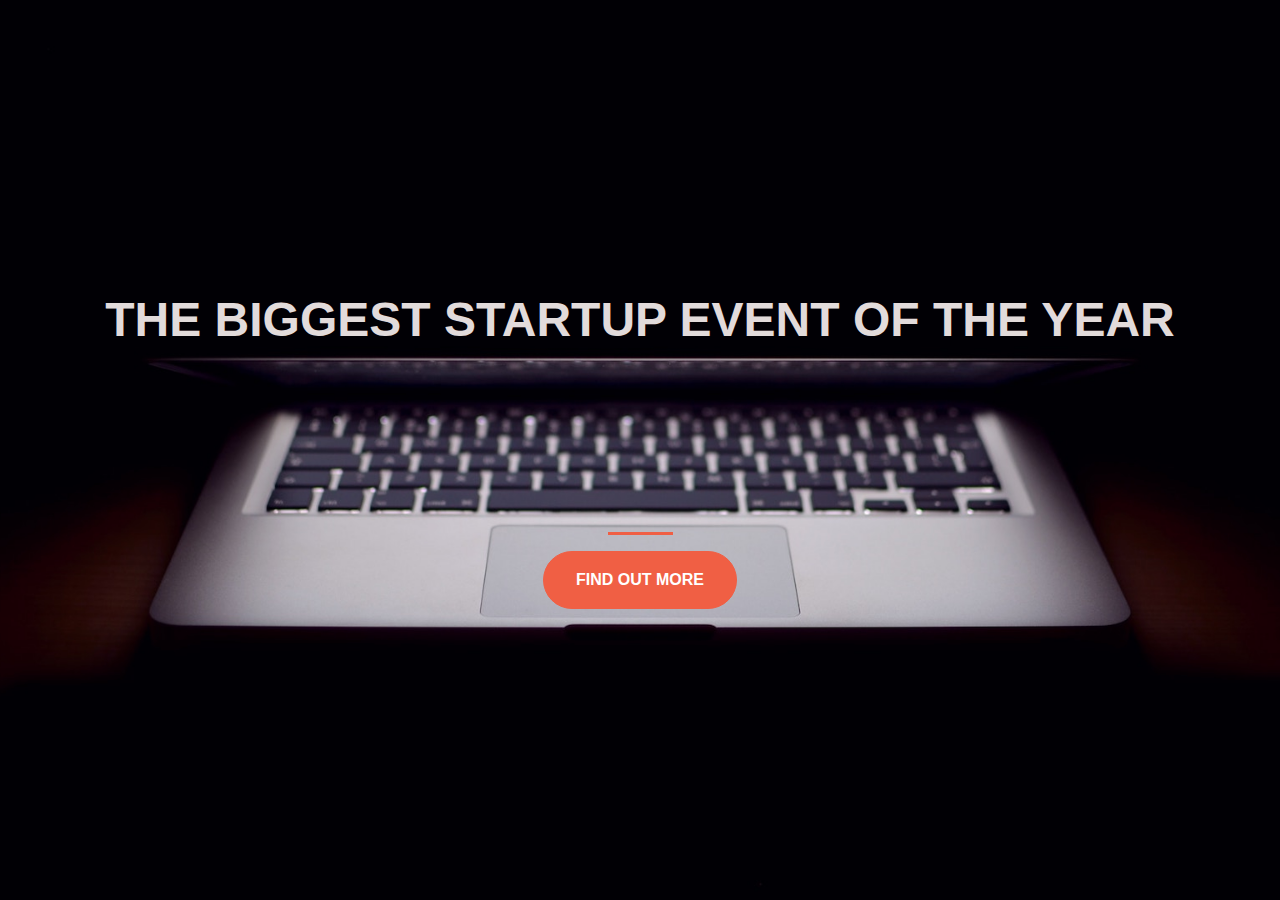
<file: bootstrap/index.html>
<!DOCTYPE html>
<html lang="en">
  <head>
    <meta charset="UTF-8" />
    <meta http-equiv="X-UA-Compatible" content="IE=edge" />
    <meta name="viewport" content="width=device-width, initial-scale=1.0" />
    <title>Document</title>
    <meta charset="utf-8" />
    <meta
      name="viewport"
      content="width=device-width, initial-scale=1, shrink-to-fit=no"
    />
    <link
      rel="stylesheet"
      href="https://cdn.jsdelivr.net/npm/bootstrap@4.0.0/dist/css/bootstrap.min.css"
      integrity="sha384-Gn5384xqQ1aoWXA+058RXPxPg6fy4IWvTNh0E263XmFcJlSAwiGgFAW/dAiS6JXm"
      crossorigin="anonymous"
    />
    <link rel="preconnect" href="https://fonts.googleapis.com" />
    <link rel="preconnect" href="https://fonts.gstatic.com" crossorigin />
    <link
      href="https://fonts.googleapis.com/css2?family=Poiret+One&display=swap"
      rel="stylesheet"
    />
    <link rel="stylesheet" href="style.css" />
  </head>
  <body>
    <div class="container d-flex align-items-center h-100">
      <div class="row">
        <header class="text-center col-12">
          <h1 class="text-uppercase">
            <strong>The biggest startup event of the year</strong>
          </h1>
        </header>
        <div class="buffer col-12"></div>
        <section class="text-center col-12">
          <hr />

          <button class="btn btn-primary btn-xl">Find out more</button>
        </section>
      </div>
    </div>

    <script
      src="https://code.jquery.com/jquery-3.2.1.slim.min.js"
      integrity="sha384-KJ3o2DKtIkvYIK3UENzmM7KCkRr/rE9/Qpg6aAZGJwFDMVNA/GpGFF93hXpG5KkN"
      crossorigin="anonymous"
    ></script>
    <script
      src="https://cdn.jsdelivr.net/npm/popper.js@1.12.9/dist/umd/popper.min.js"
      integrity="sha384-ApNbgh9B+Y1QKtv3Rn7W3mgPxhU9K/ScQsAP7hUibX39j7fakFPskvXusvfa0b4Q"
      crossorigin="anonymous"
    ></script>
    <script
      src="https://cdn.jsdelivr.net/npm/bootstrap@4.0.0/dist/js/bootstrap.min.js"
      integrity="sha384-JZR6Spejh4U02d8jOt6vLEHfe/JQGiRRSQQxSfFWpi1MquVdAyjUar5+76PVCmYl"
      crossorigin="anonymous"
    ></script>
  </body>
</html>
</file>
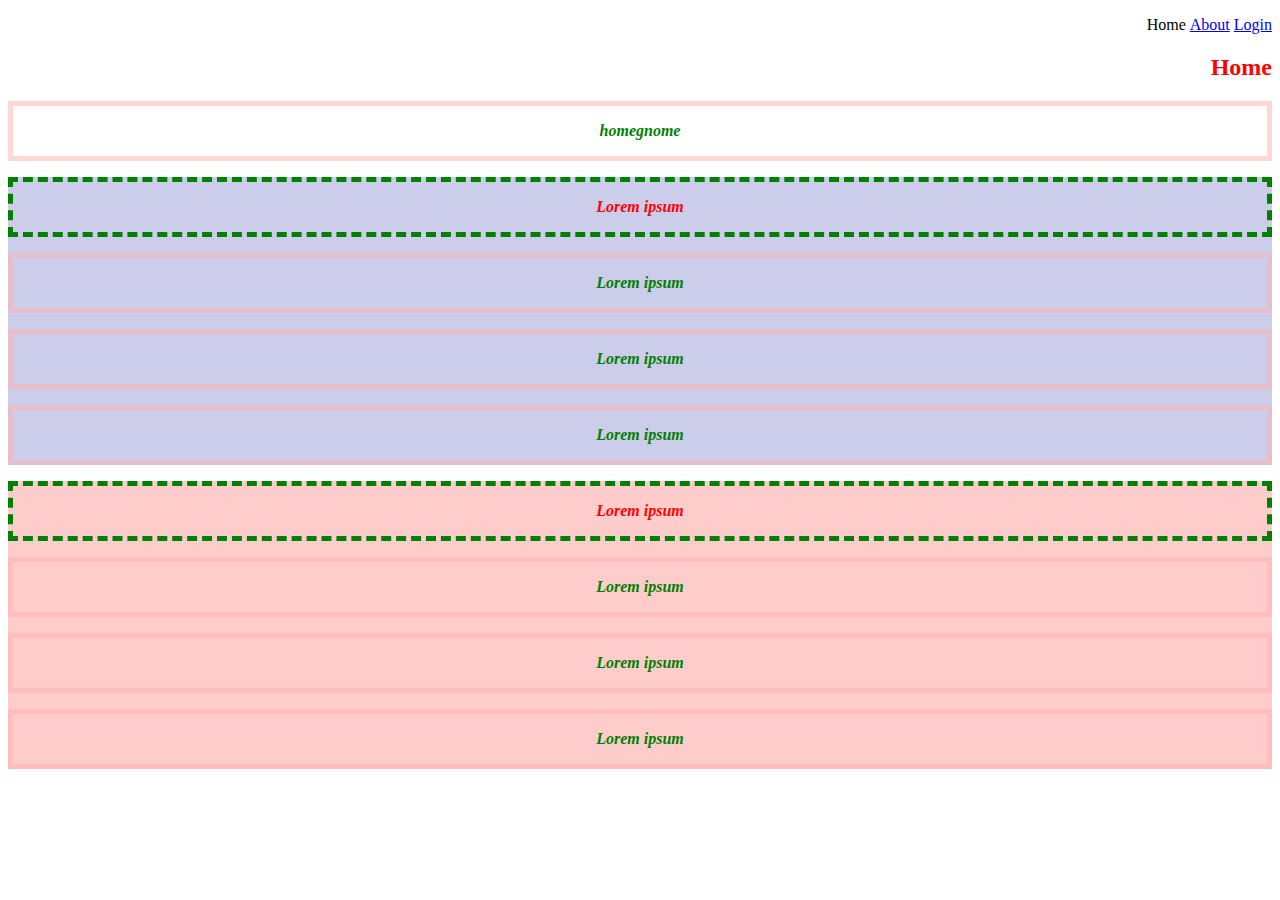
<file: css/index.html>
<!DOCTYPE html>
<html lang="en">
  <head>
    <meta charset="UTF-8" />
    <meta http-equiv="X-UA-Compatible" content="IE=edge" />
    <meta name="viewport" content="width=device-width, initial-scale=1.0" />
    <title>Document</title>
    <link rel="stylesheet" href="style2.css" />

    <link rel="stylesheet" href="style.css" />
  </head>
  <body>
    <header>
      <nav>
        <ul>
          <li>Home</li>
          <li><a href="./about.html">About</a></li>

          <li><a href="./login.html">Login</a></li>
        </ul>
      </nav>
    </header>
    <section>
      <h2>Home</h2>
      <p>homegnome</p>

      <div id="div1">
        <p class="webtext active">Lorem ipsum</p>
        <p class="webtext">Lorem ipsum</p>
        <p class="webtext">Lorem ipsum</p>
        <p class="webtext">Lorem ipsum</p>
      </div>
      <div id="div2">
        <p class="webtext active">Lorem ipsum</p>
        <p class="webtext">Lorem ipsum</p>
        <p class="webtext">Lorem ipsum</p>
        <p class="webtext">Lorem ipsum</p>
      </div>
    </section>
  </body>
</html>
</file>
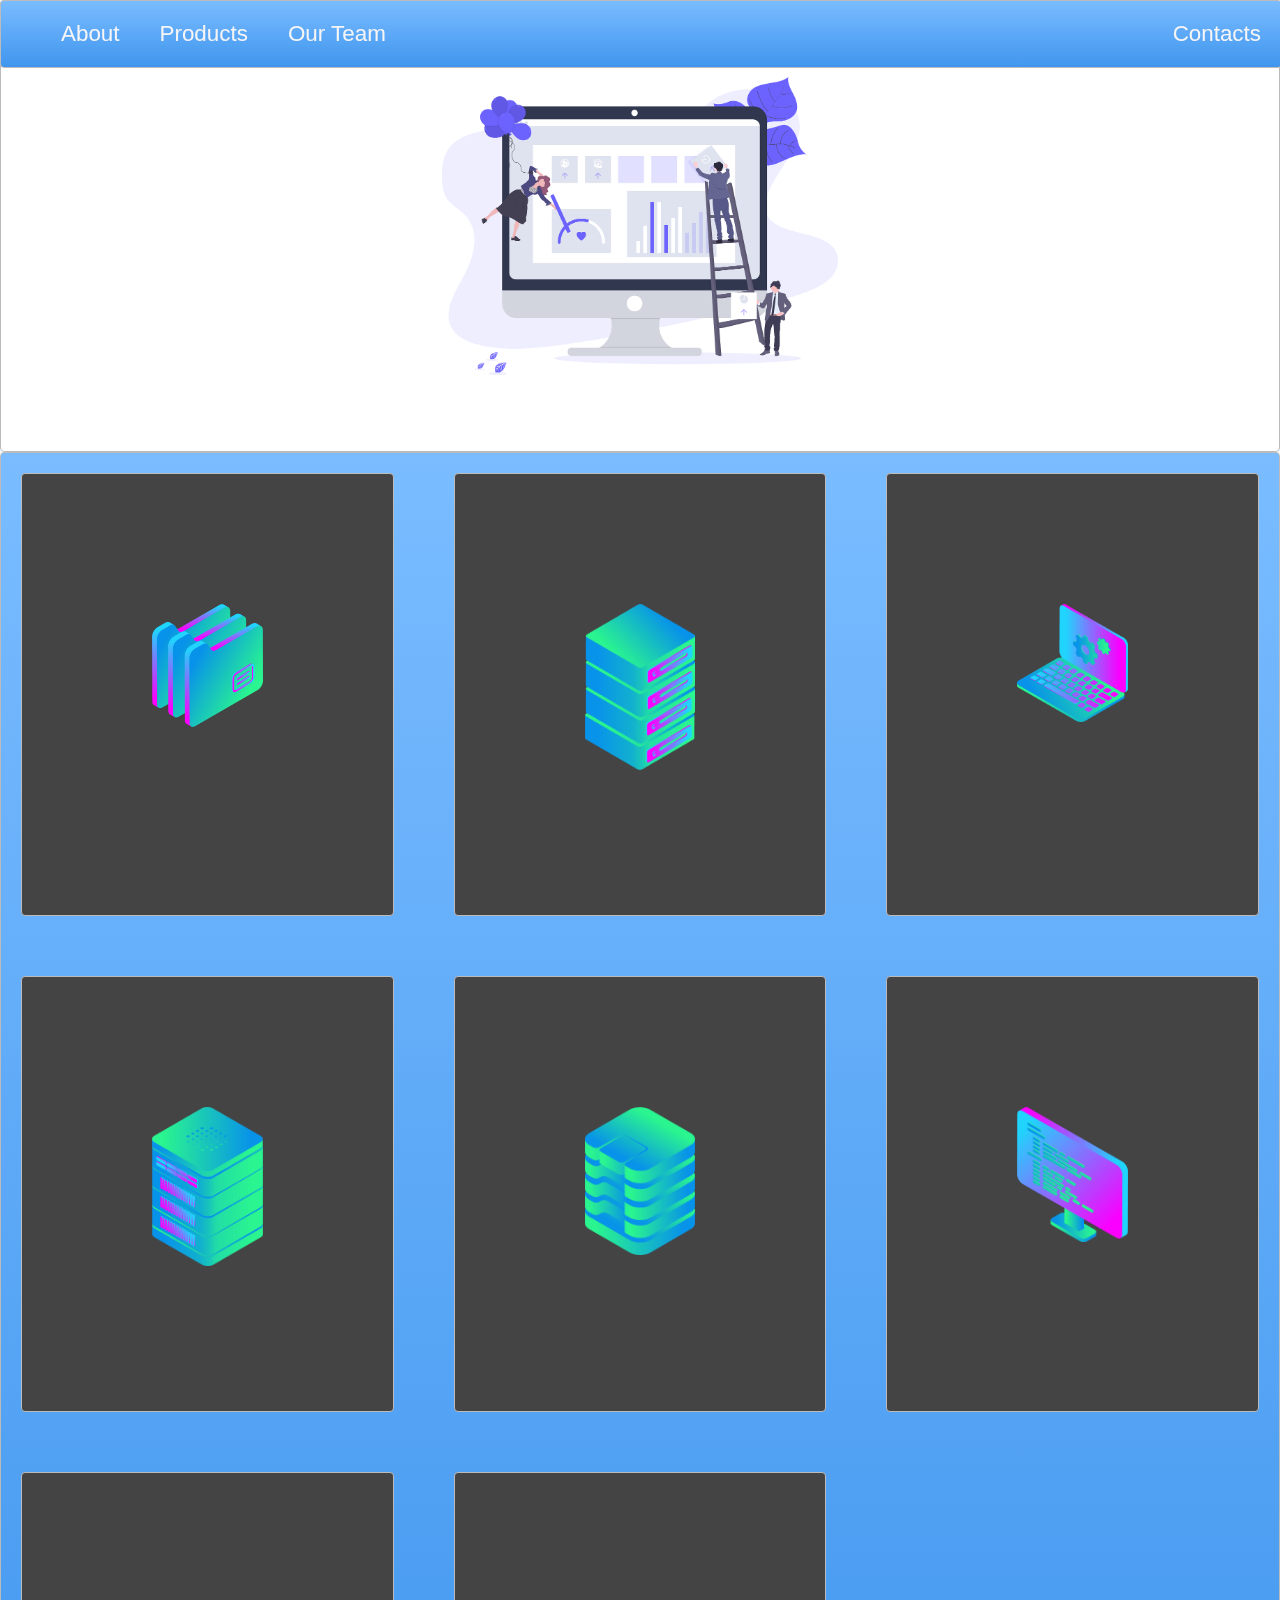
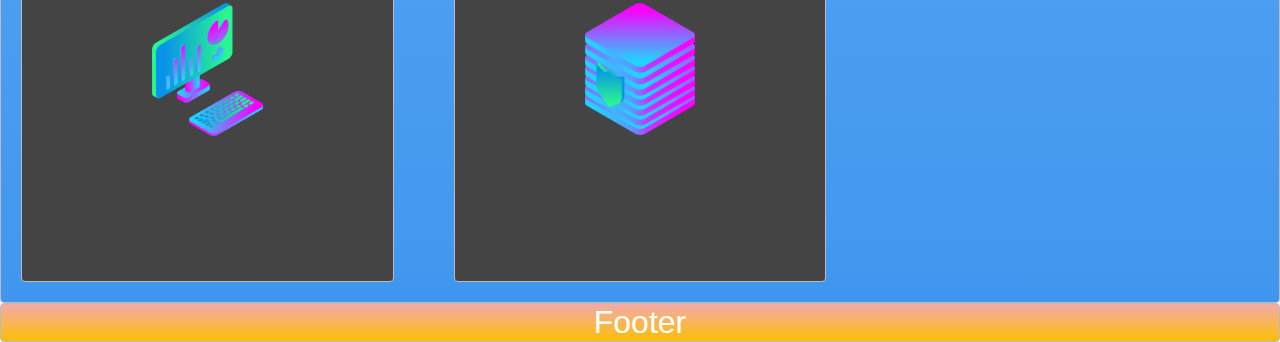
<file: grid/index.html>
<!DOCTYPE html>
<html lang="en">
  <head>
    <meta charset="UTF-8" />
    <meta http-equiv="X-UA-Compatible" content="IE=edge" />
    <meta name="viewport" content="width=device-width, initial-scale=1.0" />
    <title>Document</title>
    <link rel="stylesheet" href="style.css" />
  </head>
  <body>
    <nav class="zone blue sticky">
      <ul class="main-nav">
        <li><a href="">About</a></li>
        <li><a href="">Products</a></li>
        <li><a href="">Our Team</a></li>
        <li class="push"><a href="">Contacts</a></li>
      </ul>
    </nav>

    <div class="container zone">
      <img class="cover" src="./img/undraw.png" />
    </div>
    <div class="zone blue grid-wrapper">
      <div class="box zone"><img src="./img/files_2.png" alt="" /></div>
      <div class="box zone"><img src="./img/server_2_2.png" alt="" /></div>
      <div class="box zone">
        <img src="./img/monitor_settings_2.png" alt="" />
      </div>
      <div class="box zone"><img src="./img/server_3.png" alt="" /></div>
      <div class="box zone">
        <img src="./img/data_storage_2_2.png" alt="" />
      </div>
      <div class="box zone">
        <img src="./img/monitor_coding_2.png" alt="" />
      </div>
      <div class="box zone">
        <img src="./img/desktop_analytics_2.png" alt="" />
      </div>
      <div class="box zone"><img src="./img/server_safe_2.png" alt="" /></div>
    </div>
    <footer class="zone yellow">Footer</footer>
  </body>
</html>
</file>
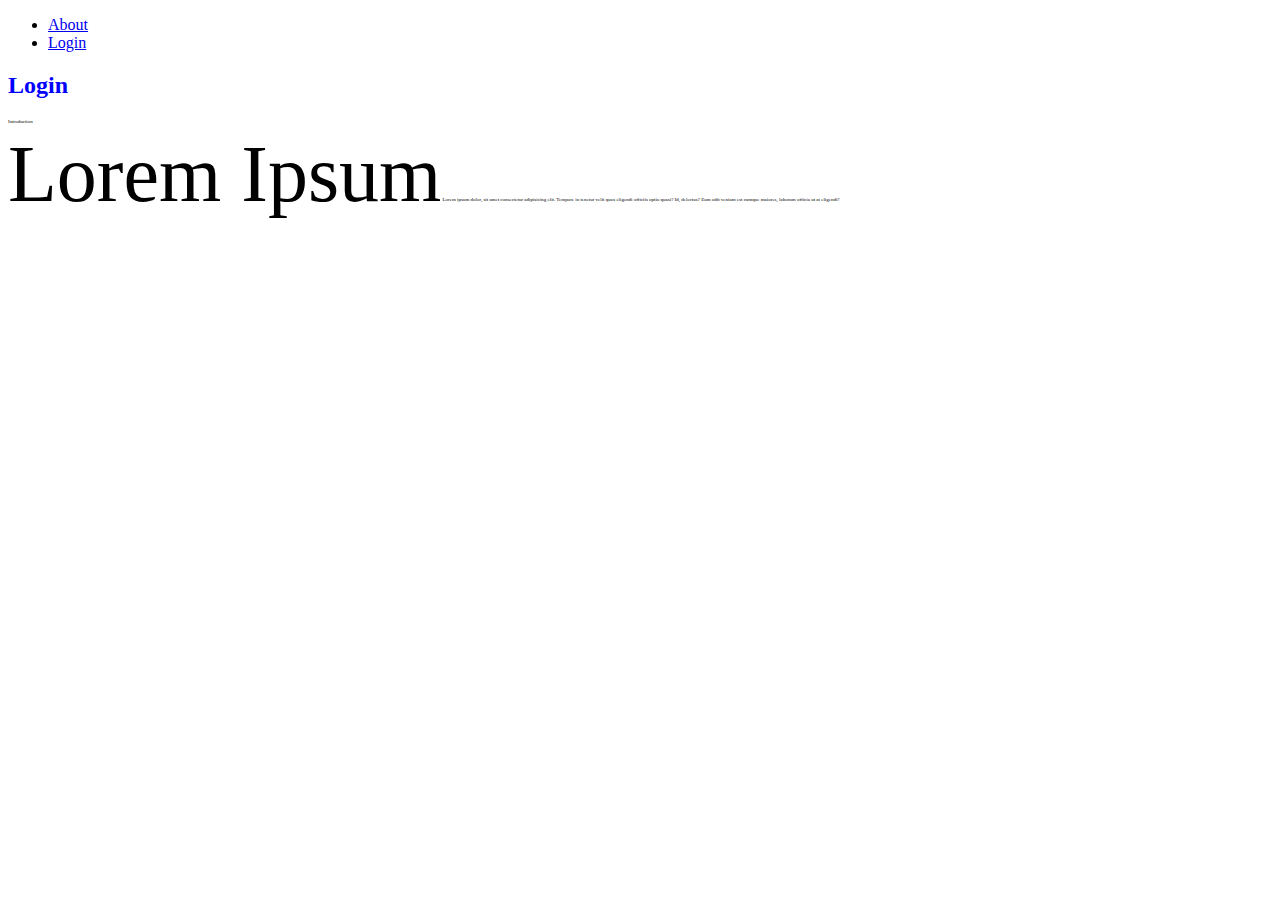
<file: css/login.html>
<!DOCTYPE html>
<html lang="en">
  <head>
    <meta charset="UTF-8" />
    <meta http-equiv="X-UA-Compatible" content="IE=edge" />
    <meta name="viewport" content="width=device-width, initial-scale=1.0" />
    <title>Document</title>
    <link rel="stylesheet" href="style2.css" />
  </head>
  <body>
    <header>
      <nav>
        <ul>
          <li><a href="about.html">About</a></li>

          <li><a href="login.html">Login</a></li>
        </ul>
      </nav>
    </header>
    <section>
      <h2>Login</h2>
      <p>Introduction</p>
      <p>
        <span>Lorem Ipsum</span>
        Lorem ipsum dolor, sit amet consectetur adipisicing elit. Tempore in
        tenetur velit quos eligendi officiis optio quasi? Id, delectus? Eum odit
        veniam est cumque maiores, laborum officia ut at eligendi?
      </p>
    </section>
  </body>
</html>
</file>
<file: bootstrap/style.css>
body,
html {
  /* font-family: "Poiret One", cursive; */
  width: 100%;
  height: 100%;
  background: url("header.jpg") no-repeat center center fixed;
  font-family: "Montserrat", sans-serif;
  -webkit-background-size: cover;
  -moz-background-size: cover;
  -o-background-size: cover;
  background-size: cover;
}

h1 {
  font-size: 3rem;
  color: #e2dbdb;
}

hr {
  border-color: #f05f44;
  border-width: 3px;
  max-width: 65px;
}

.buffer {
  height: 10rem;
}

.btn {
  font-weight: 700;
  border-radius: 300px;
  text-transform: uppercase;
}

.btn-primary {
  background-color: #f05f44;
  border-color: #f05f44;
}

.btn-primary:hover {
  background-color: #ee4b08;
  border-color: #ee4b08;
  border-width: 4px;
}
.btn-xl {
  padding: 1rem 2rem;
}
</file>
<file: css/style2.css>
h2 {
  color: blue;
}

p {
  font-size: 5px;
}

/* .boxmodel {
  border: 5px solid red;
  display: inline-block;
  padding: 5px 20px;
  margin: 0px 20px;
  width: 33px;
  height: 55px;
} */

span {
  font-size: 5rem;
}
</file>
<file: css/style.css>
*{
    text-align: right;
}

body {
    /* background-size: cover; */
    background-size: cover;
    background-image: url("https://images.unsplash.com/photo-1664309091749-440ce9dd1edf?ixlib=rb-1.2.1&ixid=MnwxMjA3fDB8MHxwaG90by1wYWdlfHx8fGVufDB8fHx8&auto=format&fit=crop&w=1332&q=80");
}

h2 {
    color:red;
}


 p {
    color: #AA4139;
    text-align: center;
    border: 5px solid rgba(255,176,170, 0.5);
    cursor: pointer;

}

p { 
    /* text-decoration: underline; */
    /* text-transform: uppercase; */
    line-height: 50px;
    font-style: italic;
    font-weight: bold;
    font-size: 100%;
   font-family: 'Poiret One', cursive;

}

img {
    float: left;
}

p {
    color: green;
}

li {
    list-style: none;
    display: inline-block;
}
.webtext:first-child {
    border: 5px dashed green;
}

.active {
    color: red;
}

#div1{
    background: rgba(0,0,155, 0.2);
}

#div2{
    background: rgba(255,0,0, 0.2);
}
</file>
<file: grid/style.css>
body {
    margin: auto 0;
    font-family: Arial;
}

/* .green{ */
    /* grid-column: 1/-1; */
    /* grid-column: span 2;
    grid-row:  1/3; */
    /* justify-self: start; */
    /* align-self: end; */
/* } */

.zone {

  cursor: pointer;
  /* display: inline-block; */
  /* text-align: center; */
  color: #fff;
  font-size: 2em;
  border-radius: 4px;
  border: 1px solid #bbb;
  transition: all 0.3s linear;
}

.zone:hover {
  -webkit-box-shadow: rgba(0, 0, 0, 0.8) 0px 5px 15px,
    inset rgba(0, 0, 0, 0.15) 0px -10px 20px;
  -moz-box-shadow: rgba(0, 0, 0, 0.8) 0px 5px 15px,
    inset rgba(0, 0, 0, 0.15) 0px -10px 20px;
  -o-box-shadow: rgba(0, 0, 0, 0.8) 0px 5px 15px,
    inset rgba(0, 0, 0, 0.15) 0px -10px 20px;
  box-shadow: rgba(0, 0, 0, 0.8) 0px 5px 15px,
    inset rgba(0, 0, 0, 0.15) 0px -10px 20px;
}


.box:hover {
  -webkit-transofrm: rotate(-7deg);
  -moz-transform:rotate(-7deg);
  -o-transform: rotate(-7deg);
  transform: rotate(-7deg);
}

.sticky {
    position: fixed;
    top: 0;
    width: 100%;
}

.main-nav {
    display: flex;
    list-style: none;
    font-size: 0.7em;
    margin: 0;
}

li {
    padding: 20px;
}

a {
    color: #f5f5f6;
    text-decoration: none;
}

/* COVER */
.container {
    display: flex;
    /* background-color: red; */
     align-items: center;
    justify-content: center; 
    height: 50vh;
}

.cover{
    width: 30rem;
}

/* GRID */
.grid-wrapper {
    display: grid;
    grid-gap: 20px;
    grid-template-columns: repeat(auto-fill, minmax(350px, 1fr));
}

.box img{
    width: 100%;
}

.box {
    background-color: #444;
    padding: 130px;
    margin: 20px;
}

footer {
    text-align: center;

}


@media only screen and (max-width: 600px){
    .main-nav {
        font-size: 0.5em;
        padding: 0;
    }
}

.push {
    margin-left: auto;
}
/*https://paulund.co.uk/how-to-create-shiny-css-buttons*/
/***********************************************************************
 *  Green Background
 **********************************************************************/
.green {
  background: #56b870; /* Old browsers */
  background: -moz-linear-gradient(top, #56b870 0%, #a5c956 100%); /* FF3.6+ */
  background: -webkit-gradient(
    linear,
    left top,
    left bottom,
    color-stop(0%, #56b870),
    color-stop(100%, #a5c956)
  ); /* Chrome,Safari4+ */
  background: -webkit-linear-gradient(
    top,
    #56b870 0%,
    #a5c956 100%
  ); /* Chrome10+,Safari5.1+ */
  background: -o-linear-gradient(
    top,
    #56b870 0%,
    #a5c956 100%
  ); /* Opera 11.10+ */
  background: -ms-linear-gradient(top, #56b870 0%, #a5c956 100%); /* IE10+ */
  background: linear-gradient(top, #56b870 0%, #a5c956 100%); /* W3C */
}

/***********************************************************************
 *  Red Background
 **********************************************************************/
.red {
  background: #c655be; /* Old browsers */
  background: -moz-linear-gradient(top, #c655be 0%, #cf0404 100%); /* FF3.6+ */
  background: -webkit-gradient(
    linear,
    left top,
    left bottom,
    color-stop(0%, #c655be),
    color-stop(100%, #cf0404)
  ); /* Chrome,Safari4+ */
  background: -webkit-linear-gradient(
    top,
    #c655be 0%,
    #cf0404 100%
  ); /* Chrome10+,Safari5.1+ */
  background: -o-linear-gradient(
    top,
    #c655be 0%,
    #cf0404 100%
  ); /* Opera 11.10+ */
  background: -ms-linear-gradient(top, #c655be 0%, #cf0404 100%); /* IE10+ */
  background: linear-gradient(top, #c655be 0%, #cf0404 100%); /* W3C */
}

/***********************************************************************
 *  Yellow Background
 **********************************************************************/
.yellow {
  background: #f3aaaa; /* Old browsers */
  background: -moz-linear-gradient(top, #f3aaaa 0%, #febf04 100%); /* FF3.6+ */
  background: -webkit-gradient(
    linear,
    left top,
    left bottom,
    color-stop(0%, #f3aaaa),
    color-stop(100%, #febf04)
  ); /* Chrome,Safari4+ */
  background: -webkit-linear-gradient(
    top,
    #f3aaaa 0%,
    #febf04 100%
  ); /* Chrome10+,Safari5.1+ */
  background: -o-linear-gradient(
    top,
    #f3aaaa 0%,
    #febf04 100%
  ); /* Opera 11.10+ */
  background: -ms-linear-gradient(top, #f3aaaa 0%, #febf04 100%); /* IE10+ */
  background: linear-gradient(top, #f3aaaa 0%, #febf04 100%); /* W3C */
}

/***********************************************************************
 *  Blue Background
 **********************************************************************/
.blue {
  background: #7abcff; /* Old browsers */
  background: -moz-linear-gradient(
    top,
    #7abcff 0%,
    #60abf8 44%,
    #4096ee 100%
  ); /* FF3.6+ */
  background: -webkit-gradient(
    linear,
    left top,
    left bottom,
    color-stop(0%, #7abcff),
    color-stop(44%, #60abf8),
    color-stop(100%, #4096ee)
  ); /* Chrome,Safari4+ */
  background: -webkit-linear-gradient(
    top,
    #7abcff 0%,
    #60abf8 44%,
    #4096ee 100%
  ); /* Chrome10+,Safari5.1+ */
  background: -o-linear-gradient(
    top,
    #7abcff 0%,
    #60abf8 44%,
    #4096ee 100%
  ); /* Opera 11.10+ */
  background: -ms-linear-gradient(
    top,
    #7abcff 0%,
    #60abf8 44%,
    #4096ee 100%
  ); /* IE10+ */
  background: linear-gradient(
    top,
    #7abcff 0%,
    #60abf8 44%,
    #4096ee 100%
  ); /* W3C */
}
</file>
